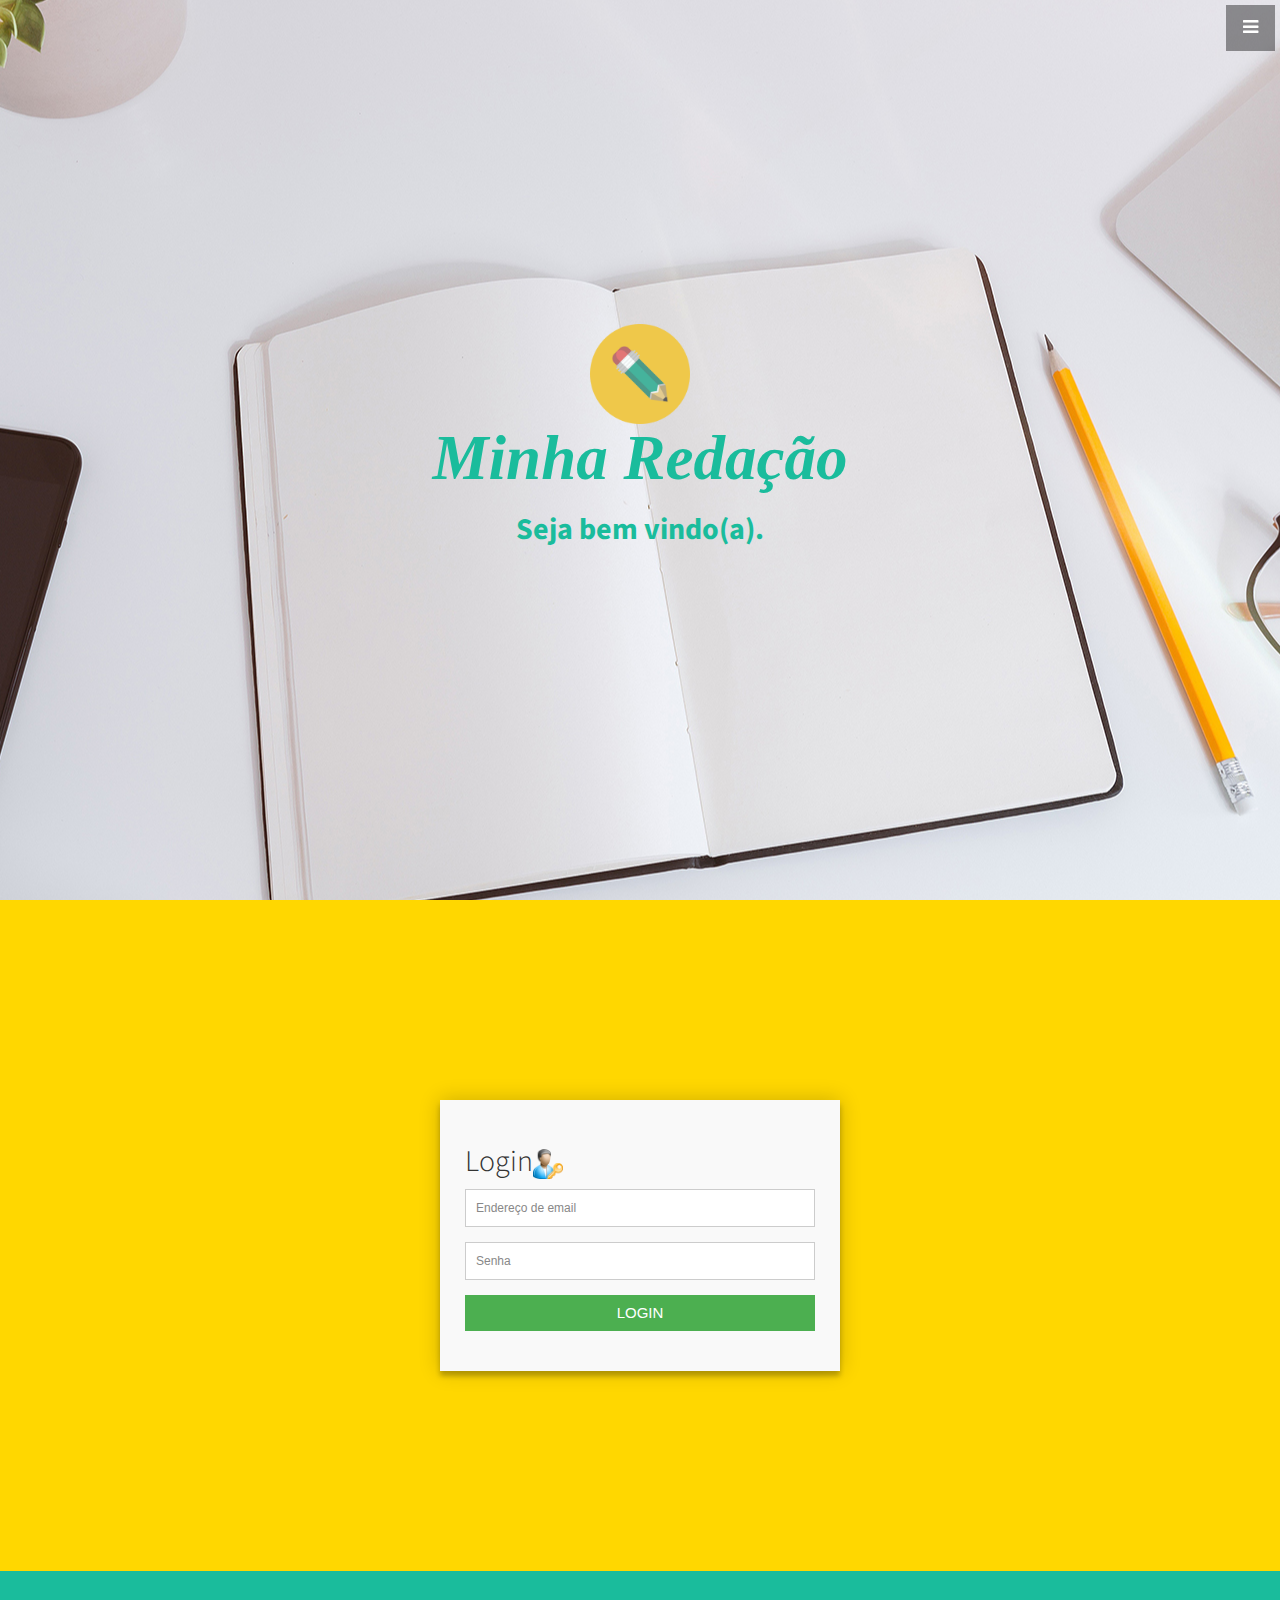
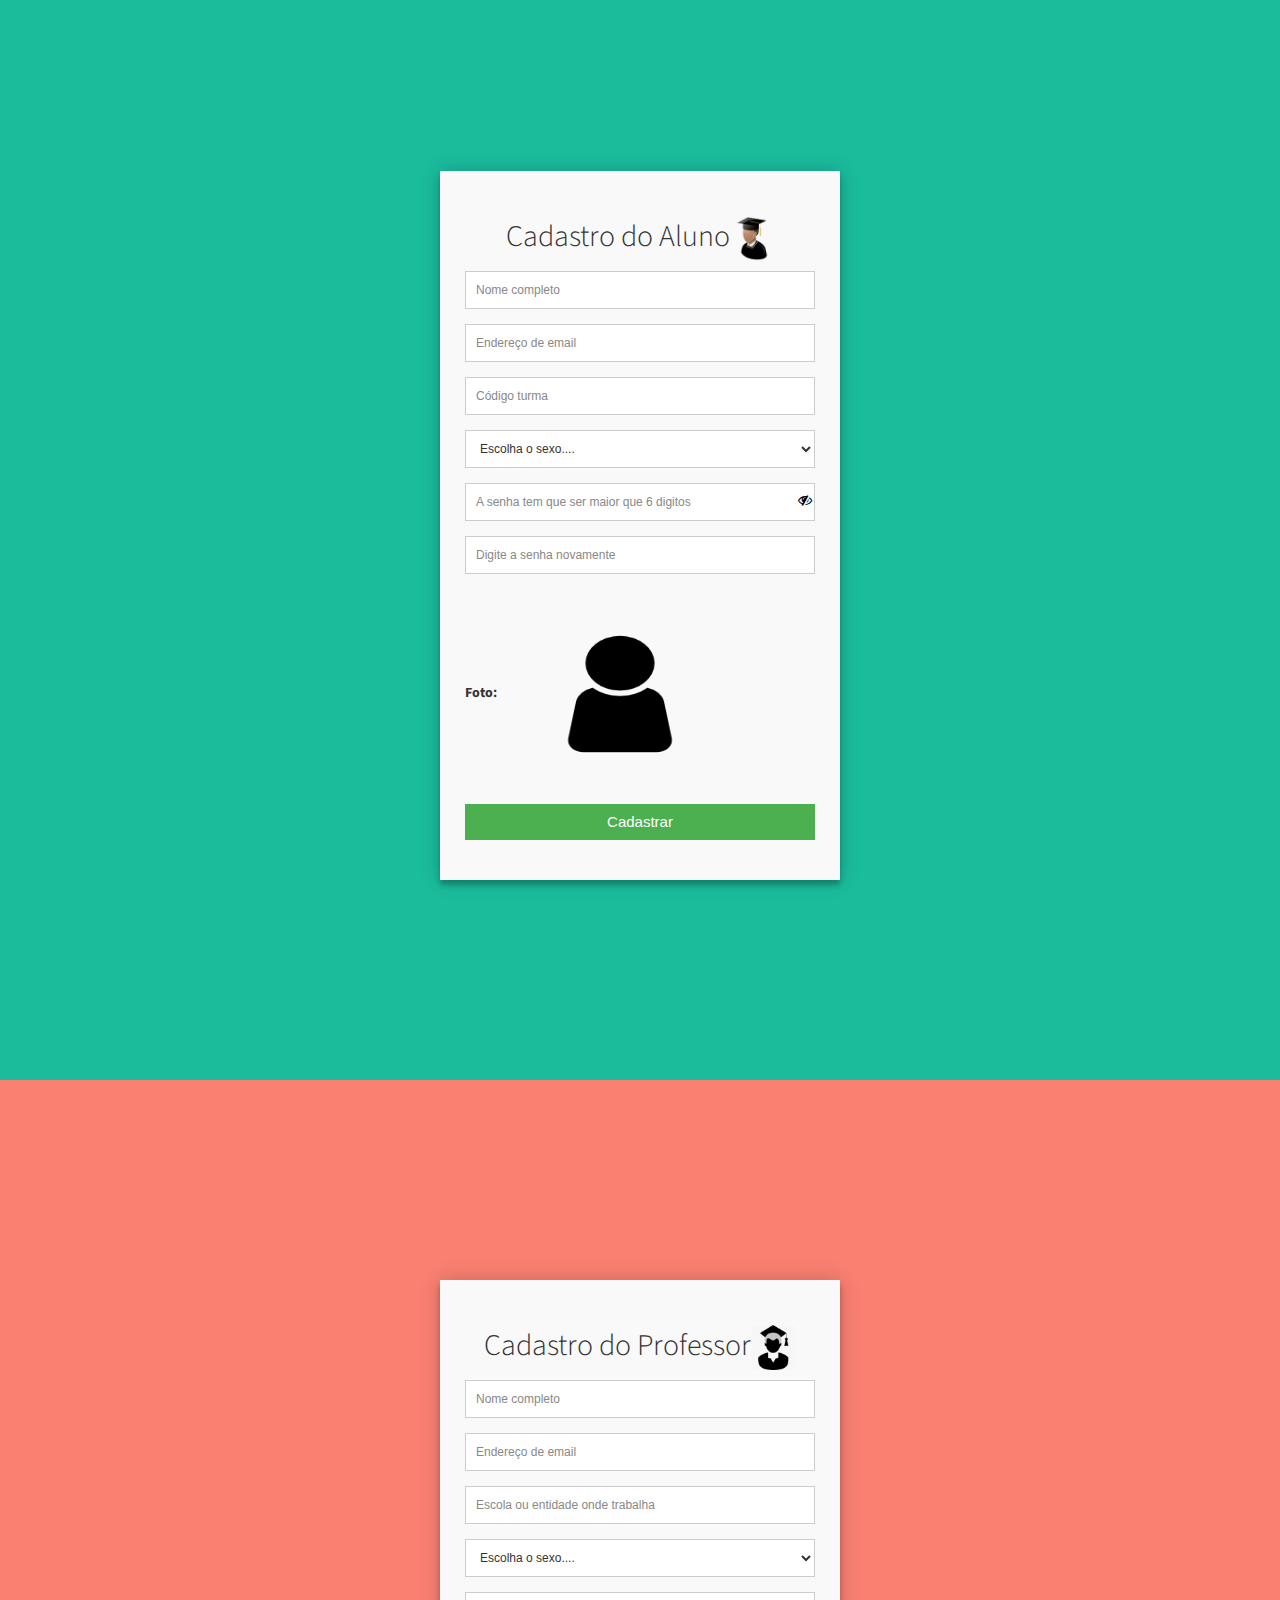
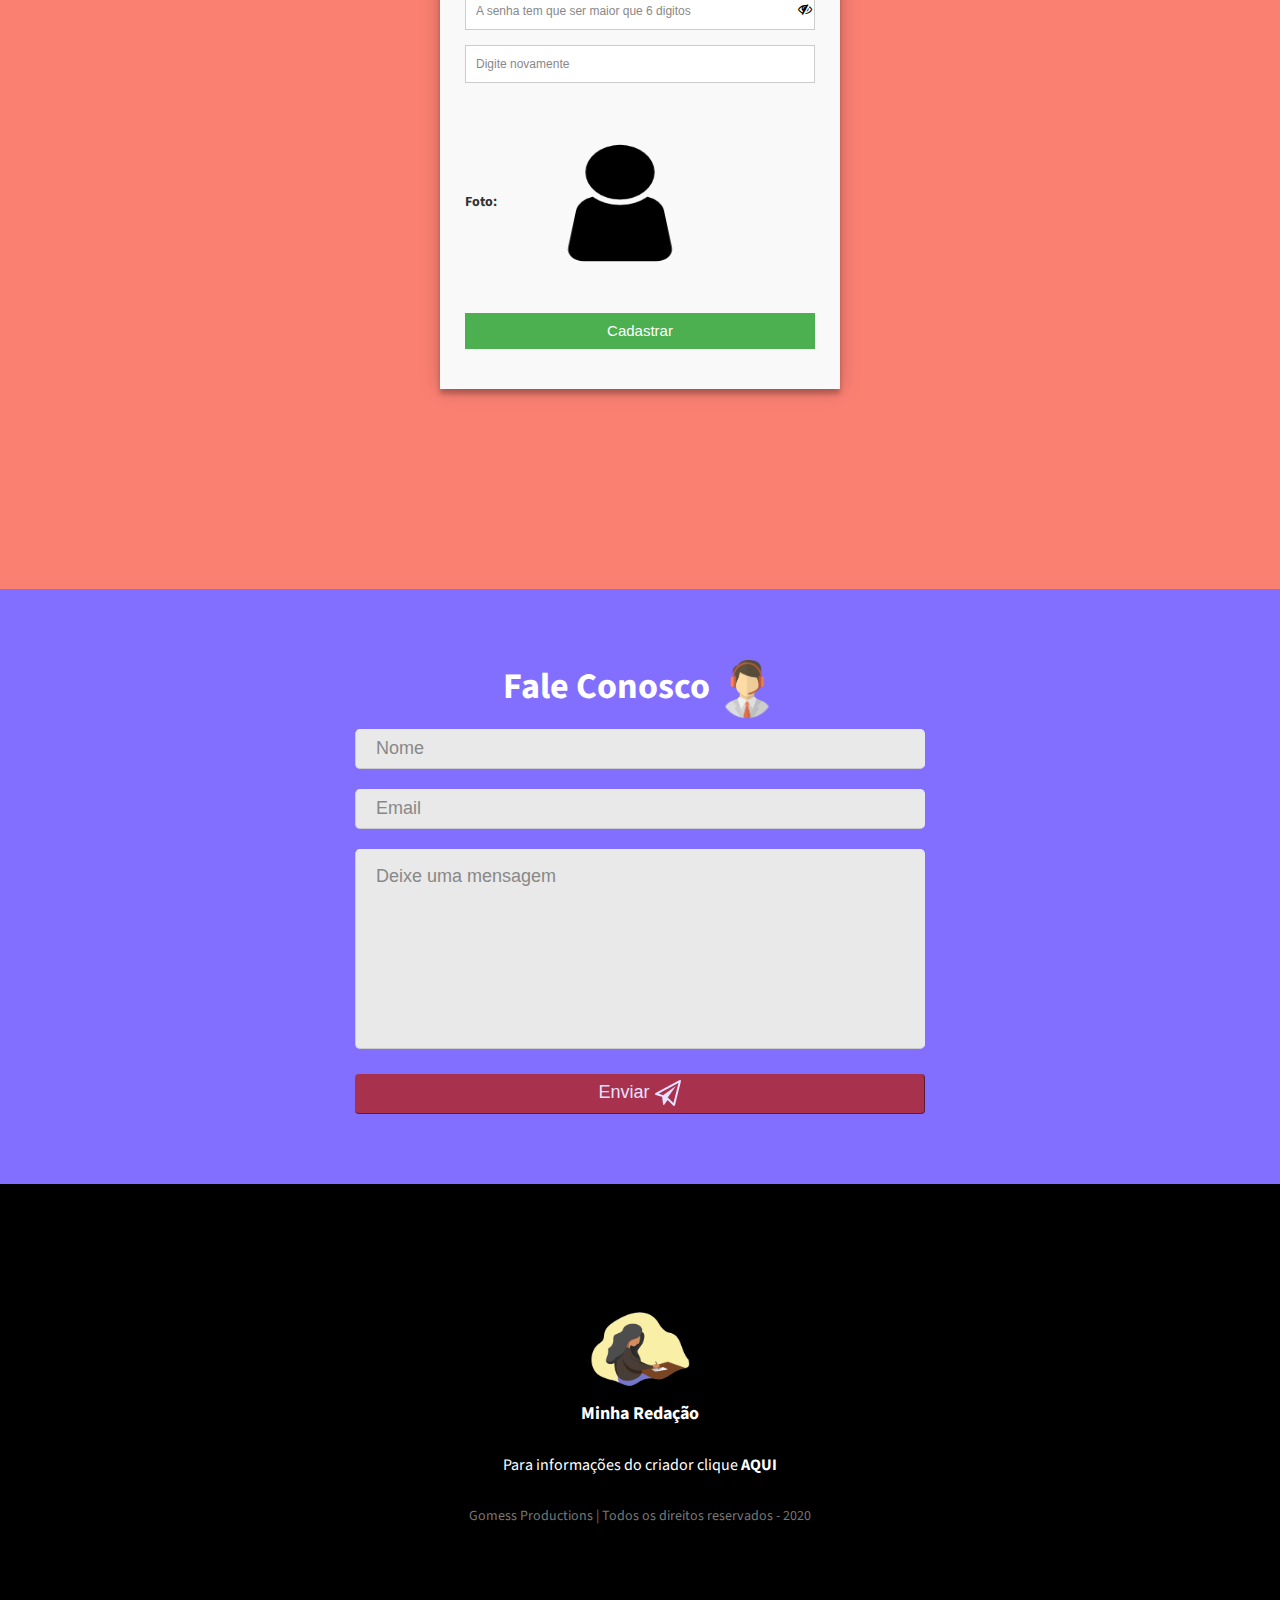
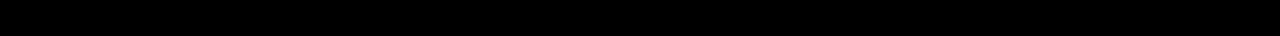
<file: index.html>
<!DOCTYPE html>
<html lang="en">

<head>

    <meta charset="utf-8">
    <meta http-equiv="X-UA-Compatible" content="IE=edge">
    <meta name="viewport" content="width=device-width, initial-scale=1">
    <meta name="description" content="">
    <meta name="author" content="">
	<link rel="icon" type="icon" href="img/icone/icone_pagina_inicial.png">
    <style>
        .ghost-button {
  display: inline-block;
  width: 200px;
  padding: 8px;
  color: #FFF;
  border: 1px solid #1abc9c;
  text-align: center;
  outline: none;
  text-decoration: none;
  background-color:#1abc9c;
  font-size:16px;
}
.ghost-button:hover {
  background-color: #fff;
  text-decoration:none;
  color: #000;
}
.form-contact {
  width: 100%;
  font-family: "Arial", Times, serif;
}

.form-contact-input {
  width: 50%;
  color: #292929;
  font-size: 18px;
  background-color: #E9E9E9;
  border: 1px solid #E9E9E9;
  -moz-border-radius: 5px;
  -webkit-border-radius: 5px;
  border-radius: 5px;
  height: 40px;
  margin-bottom: 20px;
  border-bottom: 1px solid #ccc;
  border-left: 1px solid #ccc;
  text-indent: 20px;
}

.form-contact-textarea {
  width: 50%;
  color: #292929;
  font-size: 18px;
  resize: none;
  background-color: #E9E9E9;
  border: 1px solid #E9E9E9;
  -moz-border-radius: 5px;
  -webkit-border-radius: 5px;
  border-radius: 5px;
  height: 200px;
  margin-bottom: 20px;
  border-bottom: 1px solid #ccc;
  border-left: 1px solid #ccc;
  text-indent: 20px;
  padding-top: 16px;
  padding-left: 0;
  padding-right: 0;
  font-family: "Arial", Times, serif;
}

.form-contact-button {
  width: 50%;
  font-size: 18px;
  border-radius: 4px;
  color: #fff;
  height: 40px;
  opacity: .8;
  margin-bottom: 20px;
  cursor: pointer;
  background: #B22222;
  display: block;
  border: none;
  border-bottom: 1px solid #500707;
  border-right: 1px solid #500707;
  transition: 1s;
}

.form-contact-button:hover {
  opacity: 1;
}

.icon {
  padding: 10px;
  color: black;
  min-width: 25px;
  text-align: center;
  cursor: pointer;
  position: absolute;
  left: 87%;
}
/* body,a,a:hover,a:visited,a:active {

  cursor: url('img/icone/canetaa.cur'), default;

}
 */

        </style>
    <title>Minha Redação</title>

    <!-- Codigo bootstrap aqui -->
    <link href="css/bootstrap.min.css" rel="stylesheet">

    <!-- Codigo css para customizar o site -->
	 <link href="css/style-pages.css" rel="stylesheet">
    <link href="css/stylish-portfolio.css" rel="stylesheet">
	

    <!-- Customiza as fontes do site -->
    <link href="font-awesome/css/font-awesome.min.css" rel="stylesheet" type="text/css">
    <link href="http://fonts.googleapis.com/css?family=Source+Sans+Pro:300,400,700,300italic,400italic,700italic" rel="stylesheet" type="text/css">
    <link rel="stylesheet" href="https://cdnjs.cloudflare.com/ajax/libs/font-awesome/4.7.0/css/font-awesome.min.css">
<script>
		function verificaaluno(){
		if(document.getElementById('senha').value != document.getElementById('confirma').value){
		erro.innerHTML = '<b>Sehas diferentes!<b>';
		return false;
		}else{
		erro.innerHTML = '';
		return true;
		}
		}

        </script>

        <script>
            function verificaprof(){
            if(document.getElementById('senhaprof').value != document.getElementById('confirmaprof').value){
            erroprof.innerHTML = '<b>Sehas diferentes!<b>';
            return false;
            }else{
            erro.innerHTML = '';
            return true;
            }
            }
    
            </script>
	<script>
 var loadFileAluno = function(event) {
    var output1 = document.getElementById('outputAluno');
    output1.src = URL.createObjectURL(event.target.files[0]);
  };
</script>

        <script>

            var loadFileProfessor = function(event) {
               var output2 = document.getElementById('outputProfessor');
               output2.src = URL.createObjectURL(event.target.files[0]);
             };
           </script>




           <script>
             function mostrarSenha(){
              var senhaAluno = document.getElementById("senha");
              var confirmaAluno = document.getElementById("confirma");
              if(senhaAluno.type == 'password'){
                senhaAluno.type = 'text';
                confirmaAluno.type = 'text';
                document.getElementById('icone_ver_aluno').className = "fa fa-eye icon";
              }else{
                senhaAluno.type = 'password';
                confirmaAluno.type = 'password';
                
                document.getElementById('icone_ver_aluno').className = "fa fa-eye-slash icon";
              }
             }
             </script>
              <script>
                function mostrarSenhaProf(){
                 var senhaProf = document.getElementById("senhaprof");
                 var confirmaProf = document.getElementById("confirmaprof");
                 if(senhaProf.type == 'password'){
                  senhaProf.type = 'text';
                  confirmaProf.type = 'text';
                  document.getElementById('icone_ver_prof').className = "fa fa-eye icon";
                 }else{
                  senhaProf.type = 'password';
                  confirmaProf.type = 'password';
                 
                  document.getElementById('icone_ver_prof').className = "fa fa-eye-slash icon";
                 }
                }
                </script>
	</head>

<body>

    <!-- Menu de navegação -->
    <a id="menu-toggle" href="#" class="btn btn-dark btn-lg toggle"><i class="fa fa-bars"></i></a>
    <nav id="sidebar-wrapper">
        <ul class="sidebar-nav">
            <a id="menu-close" href="#" class="btn btn-light btn-lg pull-right toggle"><i class="fa fa-times"></i></a>
            <li class="sidebar-brand">
                <a href="#top"  onclick = $("#menu-close").click(); >Menu de navegação</a>
            </li>
            <li>
                <a href="#top" onclick = $("#menu-close").click(); >Inicio</a>
            </li>
			<li>
                <a href="#login" onclick = $("#menu-close").click(); >Login</a>
            </li>
			<li>
                <a href="#cadastroa" onclick = $("#menu-close").click(); >Cadastro de Aluno</a>
            </li>
            <li>
                <a href="#cadastrop" onclick = $("#menu-close").click(); >Cadastro de Professor</a>
            </li>
            <li>
              <a href="#contato" onclick = $("#menu-close").click(); >Contato</a>
          </li>
         
        </ul>
    </nav>
	

    <!-- Cabeça do site  -->
    <header id="top" class="header" style="background: url(img/inicio/inicial.jpg) no-repeat center center scroll;">
        <div class="text-vertical-center">
           <img src="img/icone/icone_pagina_inicial.png" width="100px" height="100px">
            <!--<img src="img/icone/icone_pagina_inicial.png" width="100px" height="100px">--->
			
      <h1 style="color:#1abc9c;font-family:Embassy BT;"><i>Minha Redação</i></h1>
      <h2 style="color:#1abc9c;font-weight:bold;">Seja bem vindo(a).</h2>
            <br>
        </div>
    </header>
	    
    <!-- Campo de login -->
	<section id="login" class="login" style="background-color:gold;">
        <div class="container">
            <div class="row">
           
				<div class="form-cadastro">
                    <form id="form" action="php/login.php" method="post">
    <h3>Login<img src="img/icone/icone_login.png" width="30px" height="30px"></h3>
    <fieldset>
      <input placeholder="Endereço de email" name="email-login" type="email"  required>
    </fieldset>
    <fieldset>
      <input placeholder="Senha" name="senha-login" type="password"  required>
    </fieldset>
    <fieldset>
      <button name="submit" type="submit" name="btn_login" id="contact-submit">LOGIN</button>
    </fieldset>
    <!--<center><b style="color:red;text-decoreiton:none;" align="center"><a href="recuperar_senha/recuperar_senha.php">Esqueci minha senha</a></b></center><br>-->

  </form>
            </div>
            <!-- /.row -->
        </div>
        <!-- /.container -->
    </section>
    
    <section id="cadastroa" class="cadastro" style="background-color:#1abc9c;">
        <div class="container">
            <div class="row">
                <div class="form-cadastro">
    <form id="form" action="php/cadastro_aluno.php" method="post" onsubmit="return verificaaluno()" enctype="multipart/form-data">
    <h3 align="center">Cadastro do Aluno<img src="img/icone/icone_aluno.png" width="45px" height="45px"></h3>
    <fieldset>
      <input placeholder="Nome completo" name="nome" type="text"  required >
    </fieldset>
    <fieldset>
      <input placeholder="Endereço de email" name="email" type="email"  required>
    </fieldset>
    <fieldset>
      <input placeholder="Código turma" name="codigo_acesso" type="text"  required>
    </fieldset>
    <fieldset>
      <select class="select" name="sexo" required>
          <option value="">Escolha o sexo....</option>
          <option value="Masculino">Masculino</option>
          <option value="Feminino">Feminino</option>
          <option value="Outro">Outro</option>
          <option value="Não quero informar">Não quero informar</option>
         
        </select>
     </fieldset>
	<fieldset >
    <i class="fa fa-eye-slash icon" id="icone_ver_aluno" title="Mostrar Senha" onclick="mostrarSenha();"></i>
      <input placeholder="A senha tem que ser maior que 6 digitos" name="senha" type="password" id="senha" class="senha" required>
    </fieldset>
    
   <fieldset>
     <input placeholder="Digite a senha novamente" type="password" id="confirma" name="confirma" required>
     <center> <p style="font-size:18px;"><font color="red" id="erro"></font></p></center>
    </fieldset>
	<fieldset >
        <label>Foto:</label>
     <label class="labelInput" >
    <input type="file" accept="image/*"  id="foto" name="foto" onchange="loadFileAluno(event)"/>
    <span><img src="img/icone/icone_usuario.png" title="Escolha uma imagem" name="foto" id="outputAluno" style="width:240px;height:190px;cursor:pointer;" ></span>
</label>
    </fieldset>
    <input type="text" value="aluno" style="display:none;" name="tipo">
    <fieldset>
      <button name="submit" type="submit" id="contact-submit">Cadastrar</button>
    </fieldset>
  </form>
					
                </div>
				 			
  

            </div>
            <!-- /.row -->
        </div>
        <!-- /.container -->
    </section>

    <!-- Portfolio -->
    <section id="cadastrop" class="cadastro" style="background-color:salmon;">
        <div class="container">
            <div class="row">
                <div class="form-cadastro">
    <form id="form" action="php/cadastro_professor.php" method="post" onsubmit="return verificaprof()" enctype="multipart/form-data">
    <h3 align="center">Cadastro do Professor<img src="img/icone/icone_professor_cadastro.png" width="45px" height="45px"></h3>
    <fieldset>
      <input placeholder="Nome completo" name="nome" type="text"  required >
    </fieldset>
    <fieldset>
      <input placeholder="Endereço de email" name="email" type="email"  required>
    </fieldset>
    <fieldset>
        <input placeholder="Escola ou entidade onde trabalha" name="escola" type="text"  required>
      </fieldset>
      <fieldset>
        <select class="select" name="sexo" required>
            <option value="">Escolha o sexo....</option>
            <option value="Masculino">Masculino</option>
            <option value="Feminino">Feminino</option>
            <option value="Outro">Outro</option>
            <option value="Não quero informar">Não quero informar</option>
           
          </select>
       </fieldset>
	<fieldset>
    <i class="fa fa-eye-slash icon" id="icone_ver_prof" title="Mostrar Senha" onclick="mostrarSenhaProf();"></i>
      <input placeholder="A senha tem que ser maior que 6 digitos" name="senha" type="password" id="senhaprof"  required>
    </fieldset>
    <fieldset>
        <input placeholder="Digite novamente" type="password" id="confirmaprof" name="confirmaprof" required>
        <center> <p style="font-size:18px;"><font color="red" id="erroprof"></font></p></center>
       </fieldset>
	<fieldset >
        <label>Foto:</label>
     <label class="labelInput">
    <input type="file" accept="image/*"  id="foto" name="foto" onchange="loadFileProfessor(event)"/>
    <span><img src="img/icone/icone_usuario.png" title="Escolha uma imagem" name="foto" id="outputProfessor" style="width:240px;height:190px;cursor:pointer;" ></span>
</label>
    </fieldset>
    <input type="text" value="professor" style="display:none;" name="tipo">
    <fieldset>
      <button name="submit" type="submit" id="contact-submit">Cadastrar</button>
    </fieldset>
  </form>
					
                </div>
				 			
  

            </div>
            <!-- /.row -->
        </div>
        <!-- /.container -->
    </section>

     <!-- Portfolio -->
     <section id="contato" class="cadastro" style="background-color:#836FFF;">
        <div class="container">
            <div class="row">
                    <div class="container">
                        <center>
                        <h1 style="color:white;font-weight: bold;">Fale Conosco <img src="img/icone/fale_conosco.png" width="60px" height="60px"></h1>
                        <form action="php/envio_contato.php" class="form-contact" method="post" tabindex="1">
                          <input type="text" class="form-contact-input" name="nome_contato" placeholder="Nome" required />
                          <input type="email" class="form-contact-input" name="email_contato" placeholder="Email" required />
                          <textarea class="form-contact-textarea" name="mensagem_contato" placeholder="Deixe uma mensagem" required></textarea>
                          <button type="submit" class="form-contact-button">Enviar <img src="img/icone/menu/enviar.png"></button>
                        </center>
                        </form>
                </div>

            </div>
            <!-- /.row -->
        </div>
        <!-- /.container -->
    </section>
    <!-- Footer -->
    <footer class="rodape">
        <div class="container">
            <div class="row">
                <div class="col-lg-10 col-lg-offset-1 text-center">
                    <h4><strong><img src="img/icone/img_home.png" width="100px" height="100px"></strong>
                    <h4><strong>Minha Redação</strong>
                    </h4>
                    <br>
                    <p style="font-size: 16px;">Para informações do criador clique <a href="criador/info.html" class="link-rodape"><b>AQUI</b></a></p>
                    <br>
                    <p class="text-muted">Gomess Productions | Todos os direitos reservados - 2020</p>
                </div>
            </div>
        </div>
    </footer>

    <!-- jQuery -->
    <script src="js/jquery.js"></script>

    <!-- Bootstrap Core JavaScript -->
    <script src="js/bootstrap.min.js"></script>

    <!-- Custom Theme JavaScript -->
    <script>
    // Closes the sidebar menu
    $("#menu-close").click(function(e) {
        e.preventDefault();
        $("#sidebar-wrapper").toggleClass("active");
    });

    // Opens the sidebar menu
    $("#menu-toggle").click(function(e) {
        e.preventDefault();
        $("#sidebar-wrapper").toggleClass("active");
    });

    // Scrolls to the selected menu item on the page
    $(function() {
        $('a[href*=#]:not([href=#])').click(function() {
            if (location.pathname.replace(/^\//, '') == this.pathname.replace(/^\//, '') || location.hostname == this.hostname) {

                var target = $(this.hash);
                target = target.length ? target : $('[name=' + this.hash.slice(1) + ']');
                if (target.length) {
                    $('html,body').animate({
                        scrollTop: target.offset().top
                    }, 1000);
                    return false;
                }
            }
        });
    });
    </script>

</body>

</html>
</file>
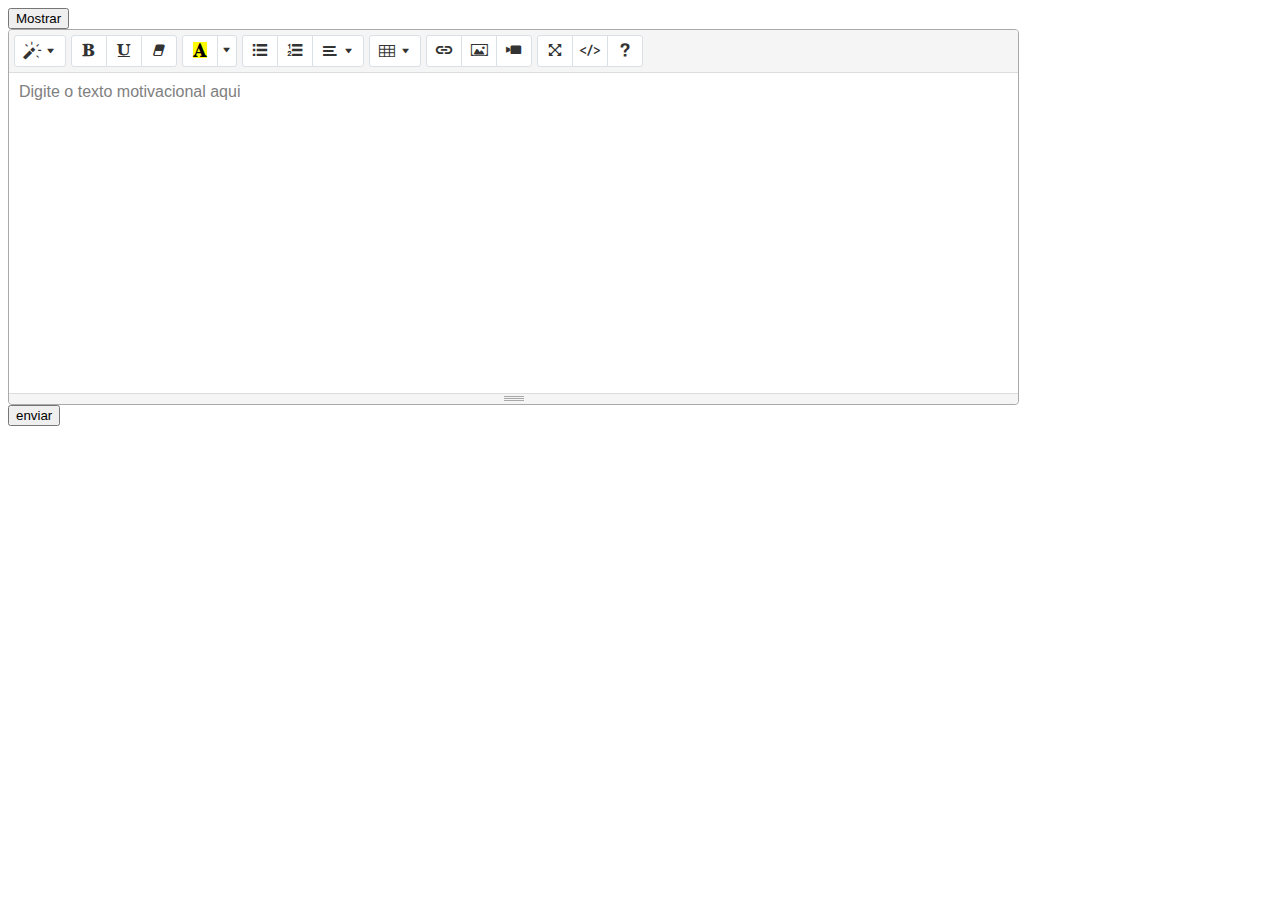
<file: editor/index.html>
<html lang="en">
  <head>
    <meta charset="UTF-8">
    <title>without bootstrap</title>
    <script src="jquery.js"></script>
    <link href="summernote-lite.css" rel="stylesheet">
    <script src="summernote-lite.js"></script>
        <style>
            .container{
                width: 80%;
                
            }
        </style>
  </head>
  <a href="php/mostra.php"><button>Mostrar</button></a>
  <body>
    <div class="container" >
        <form name="form01" action="php/inserir.php" method="POST">
    <textarea id="summernote" name="editor"></textarea>
    <input type="submit" value="enviar">
        </form>
</div>


    <script>
      $('#summernote').summernote({
        placeholder: 'Digite o texto motivacional aqui',
        tabsize: 2,
        height: 320,
        toolbar: [
          ['style', ['style']],
          ['font', ['bold', 'underline', 'clear']],
          ['color', ['color']],
          ['para', ['ul', 'ol', 'paragraph']],
          ['table', ['table']],
          ['insert', ['link', 'picture', 'video']],
          ['view', ['fullscreen', 'codeview', 'help']]
        ]
      });
    </script>
  </body>
</html>
</file>
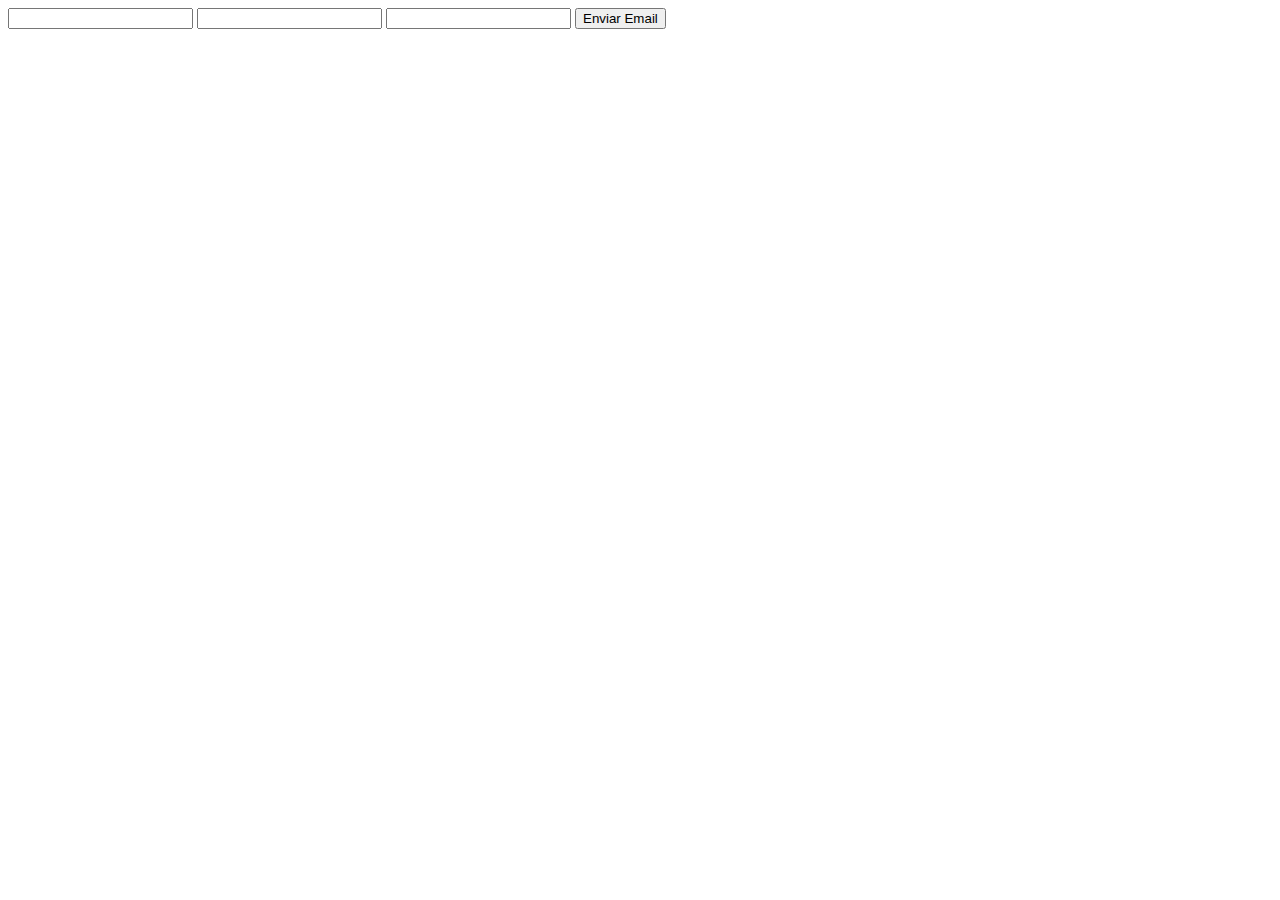
<file: envia_email/aula04.html>
<html>
<head>
<title> Curso em Video - Aula 04</title>
</head>
<body>
<form method="POST" action="envia_email.php">
<input type="text" name="first_name">
<input type="text" name="last_name">
<input type="email" name="email">
<input type="submit" value="Enviar Email">
</form>
</body>
</html>
</file>
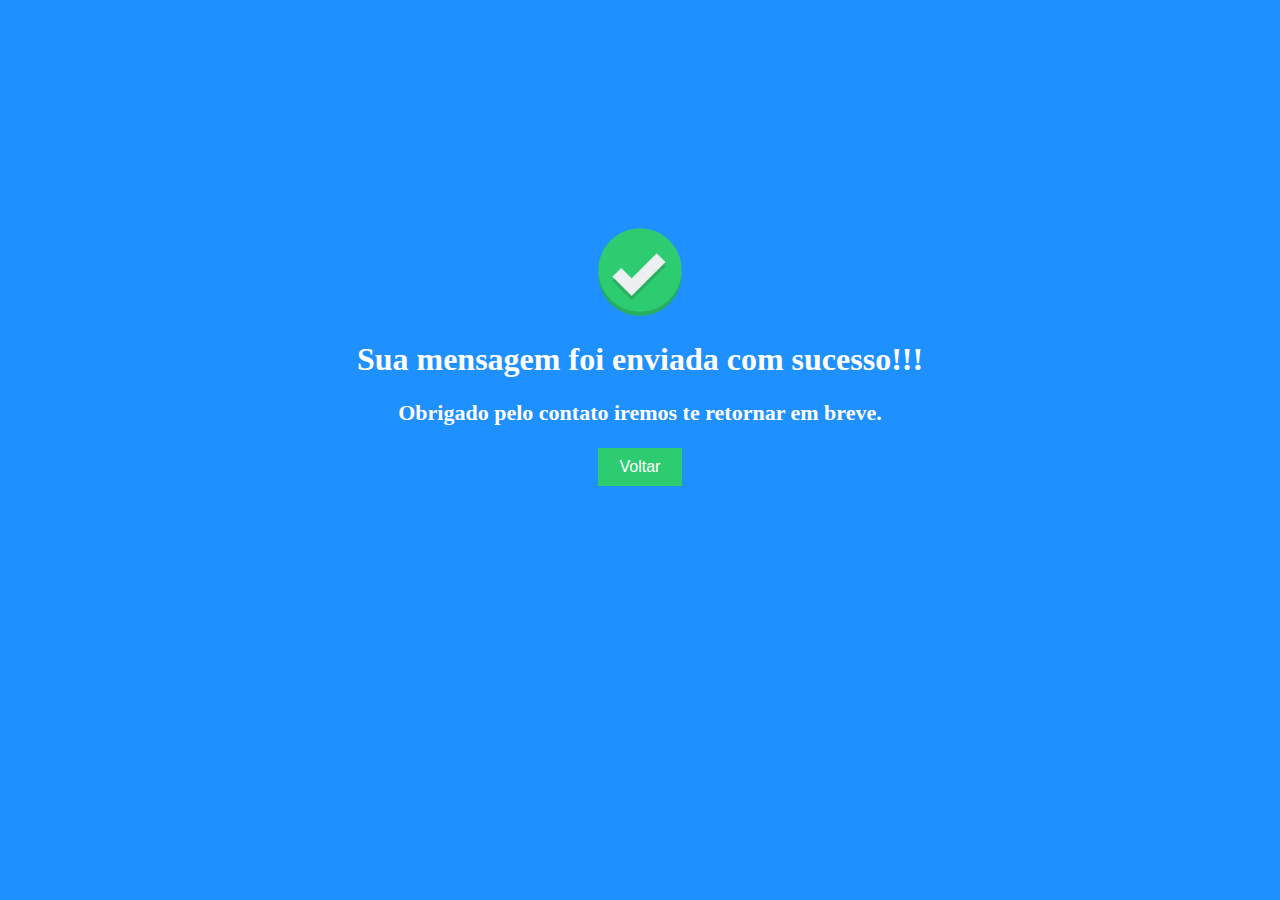
<file: paginas/sucesso_contato.html>
<html>
<head>
<meta charset="utf-8">
<link rel="icon" href="../img/icone/icone_pagina_inicial.png">
<title>Minha Redação - Sucesso!!</title>
<style>
body{
	 background-color:#1E90FF;
}
.conteudo{
	color:#FFF;
	height: 100px;
    width: 100%;
    position: absolute;
    left: 50%;
    top: 30%;
    transform: translate(-50%, -50%);
	}
.botao {
  background-color: #2ECC71;
  border: none;
  color: white;
  padding: 10px 22px;
  text-align: center;
  text-decoration: none;
  display: inline-block;
  font-size: 16px;
  cursor:pointer;
}
.subtitulo{
    font-size:22px;
    font-weight: bold;
}
</style>
</head>
<body >
<div class="conteudo">
<center>
<img src="../img/icone/icone_sucesso.png" width="100px" height="100px">
<h1>Sua mensagem foi enviada com sucesso!!!</h1>
<p class="subtitulo">Obrigado pelo contato iremos te retornar em breve.</p>
<a href="../index.html"><button class="botao" title="Voltar para página inicial">Voltar</button></a>
</center>
</div>
</body>
</html>
</file>
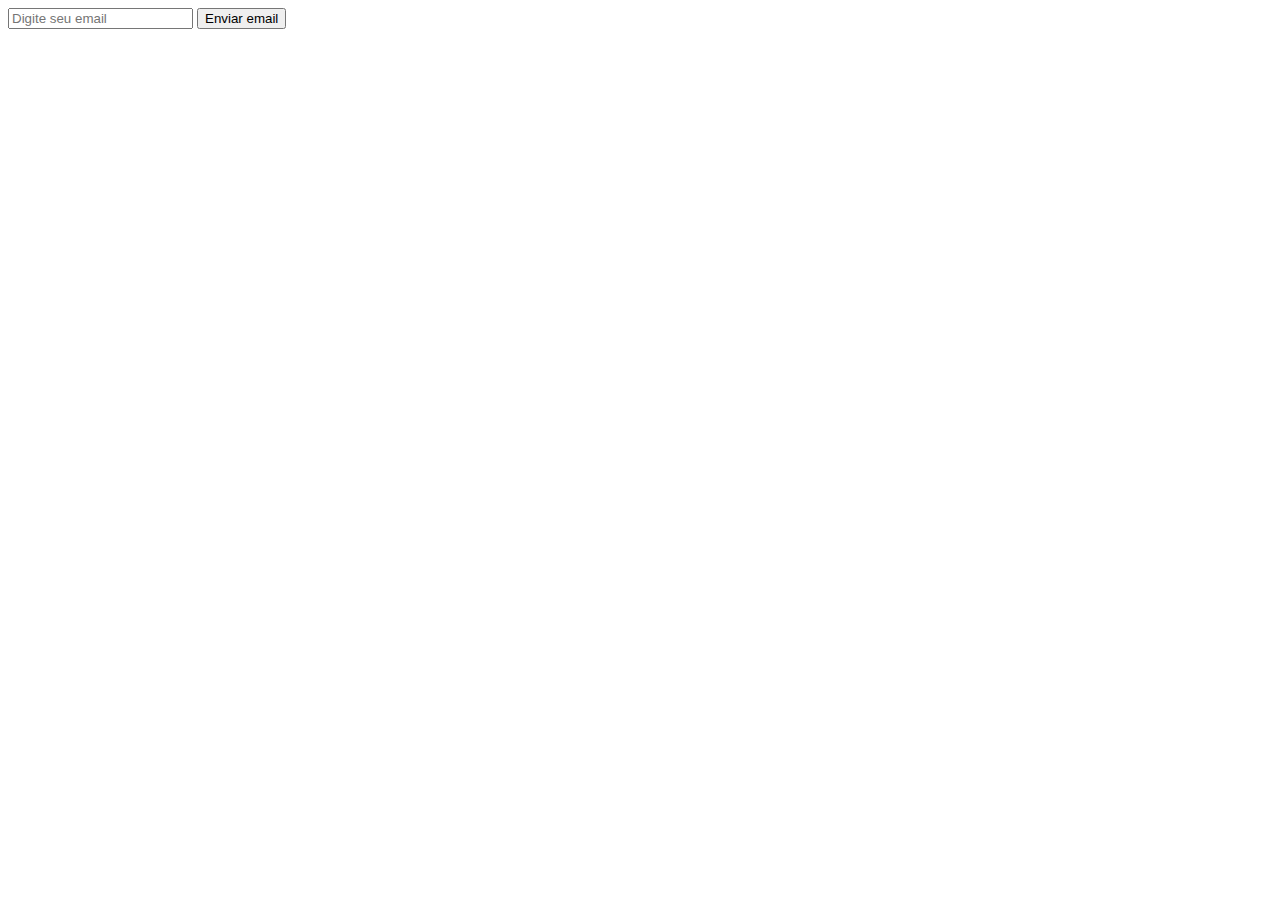
<file: recuperar_senha/esqueci_senha.html>
<html>
<head>
<title>Recuperar senha</title>
</head>
<body>
<form action="envia_nova_senha.php" method="POST">
<input type="text" name="email" placeholder="Digite seu email">
<input type="submit" value="Enviar email">
</form>
</body>
</html>
</file>
<file: css/style-pages.css>
* {
  margin: 0;
  padding: 0;
  box-sizing: border-box;
  -webkit-box-sizing: border-box;
  -moz-box-sizing: border-box;
  -webkit-font-smoothing: antialiased;
  -moz-font-smoothing: antialiased;
  -o-font-smoothing: antialiased;
}
@media (min-width: 765px) {
	.img_menu{
	width: 30px;
	margin-bottom: 12px;
	display:none;
}
}


.img_menu{
	width: 30px;
	margin-bottom: 12px;
}
.form-cadastro {
  max-width: 400px;
  width: 100%;
  margin: 0 auto;
  position: relative;
}



.select{
	 font: 400 12px/16px "Roboto", Helvetica, Arial, sans-serif;
	 width: 100%;
  border: 1px solid #ccc;
  background: #FFF;
  margin: 0 0 5px;
  padding: 10px;

	 
}
.select:hover{
	-webkit-transition: border-color 0.3s ease-in-out;
  -moz-transition: border-color 0.3s ease-in-out;
  transition: border-color 0.3s ease-in-out;
  border: 1px solid #aaa;
	
}
.select:focus{
	outline: 0;
  border: 1px solid #aaa;
}

#form input[type="text"],
#form input[type="email"],
#form input[type="password"],
#form input[type="select"],
#form textarea,
#form button[type="submit"] {
  font: 400 12px/16px "Roboto", Helvetica, Arial, sans-serif;
}

#form {
  background: #F9F9F9;
  padding: 25px;
  margin: 150px 0;
  box-shadow: 0 0 20px 0 rgba(0, 0, 0, 0.2), 0 5px 5px 0 rgba(0, 0, 0, 0.24);
}

#form h3 {
  display: block;
  font-size: 30px;
  font-weight: 300;
  margin-bottom: 10px;
}

#form h4 {
  margin: 5px 0 15px;
  display: block;
  font-size: 13px;
  font-weight: 400;
}

fieldset {
  border: medium none !important;
  margin: 0 0 10px;
  min-width: 100%;
  padding: 0;
  width: 100%;
}

#form input[type="text"],
#form input[type="email"],
#form input[type="password"],
#form input[type="select"],
#form textarea {
  width: 100%;
  border: 1px solid #ccc;
  background: #FFF;
  margin: 0 0 5px;
  padding: 10px;
}

#form input[type="text"]:hover,
#form input[type="email"]:hover,
#formt input[type="password"]:hover,
#form input[type="select"]:hover,
#form textarea:hover {
  -webkit-transition: border-color 0.3s ease-in-out;
  -moz-transition: border-color 0.3s ease-in-out;
  transition: border-color 0.3s ease-in-out;
  border: 1px solid #aaa;
}

#form textarea {
  height: 100px;
  max-width: 100%;
  resize: none;
}

#form button[type="submit"] {
  cursor: pointer;
  width: 100%;
  border: none;
  background: #4CAF50;
  color: #FFF;
  margin: 0 0 5px;
  padding: 10px;
  font-size: 15px;
}

#form button[type="submit"]:hover {
  background: #43A047;
  -webkit-transition: background 0.3s ease-in-out;
  -moz-transition: background 0.3s ease-in-out;
  transition: background-color 0.3s ease-in-out;
}

#form button[type="submit"]:active {
  box-shadow: inset 0 1px 3px rgba(0, 0, 0, 0.5);
}



#form input:focus,
#form textarea:focus {
  outline: 0;
  border: 1px solid #aaa;
}

::-webkit-input-placeholder {
  color: #888;
}

:-moz-placeholder {
  color: #888;
}

::-moz-placeholder {
  color: #888;
}

:-ms-input-placeholder {
  color: #888;
}
.titulo{
	color:#FFF;
	font-weight:bold;
}
.titulo2{
	color:#FFF;
	font-weight:bold;
}
.link-rodape{
	color:#FFF;
	text-decoration:none;
	
}
.link-rodape:hover{
	color:#FFF;
}
.rodape{
	background-color:black;
	color:#FFF;
	
}
/* Estilo para os botões */
.btn-align { position: relative; top: 45%; }
.btn-ghost {
  display: block;
  width: 340px; width: 15rem;
  height: 66px; height: 5.5rem;
  font: 700 15px/60px "Open Sans", "Helvetica Neue", Helvetica, Arial, sans-serif; font: 2.0rem/6.6rem;
  letter-spacing: 0.01rem;
  text-align: center;
  text-decoration: none;
  text-transform: uppercase;
  transition: all .16s ease;
  margin: 0 auto;
}
.btn-blue  { color: #06c; border: 2px solid #06c; }
.btn-blue:hover, .btn-blue:active, .btn-blue:focus  {
  color: #fff;
  background-color: #06c;
  border: 2px solid #06c;
}
.btn-white { color: #fff; border: 2px solid #fff; }
.btn-white:hover, .btn-white:active, .btn-white:focus  {
  color: #06c;
  background-color: #fff;
  border: 2px solid #fff;
}

@media screen and (max-width: 420px) { /* iPhone Landscape */
  .btn-ghost {
    width: 290px; width: 29.0rem;
    height: 50px; height: 5.0rem;
    font-size: 16px; font-size: 1.6rem;
    line-height: 50px; line-height: 5.0rem;
  }
}
/* Modal
 * =============================== */
.portfolio-modal .modal-content {
    padding: 100px 0;
    min-height: 100%;
    border: 0;
    border-radius: 0;
    text-align: center;
    background-clip: border-box;
    -webkit-box-shadow: none;
    box-shadow: none;
}

.portfolio-modal .modal-content h2 {
    margin: 0;
    font-size: 3em;
}

.portfolio-modal .modal-content img {
    margin-bottom: 30px;
}

.portfolio-modal .modal-content .item-details {
    margin: 30px 0;
}

.portfolio-modal .close-modal {
    position: absolute;
    top: 25px;
    right: 25px;
    width: 75px;
    height: 75px;
    background-color: transparent;
    cursor: pointer;
}

.portfolio-modal .close-modal:hover {
    opacity: .3;
}

.portfolio-modal .close-modal .lr {
    z-index: 1051;
    width: 1px;
    height: 75px;
    margin-left: 35px;
    background-color: #2c3e50;
    -webkit-transform: rotate(45deg);
    -ms-transform: rotate(45deg);
    transform: rotate(45deg);
}

.portfolio-modal .close-modal .lr .rl {
    z-index: 1052;
    width: 1px;
    height: 75px;
    background-color: #2c3e50;
    -webkit-transform: rotate(90deg);
    -ms-transform: rotate(90deg);
    transform: rotate(90deg);
}

.portfolio-modal .modal-backdrop {
    display: none;
    opacity: 0;
}

/*CODIGO DO SISTEMA DE IMAGENS*/
.file_customizada::-webkit-file-upload-button {
  visibility: hidden;
}
.custom-file-input::before {
  content: 'Select some files';
  display: inline-block;
  background: -webkit-linear-gradient(top, #f9f9f9, #e3e3e3);
  border: 1px solid #999;
  border-radius: 3px;
  padding: 5px 8px;
  outline: none;
  white-space: nowrap;
  -webkit-user-select: none;
  cursor: pointer;
  text-shadow: 1px 1px #fff;
  font-weight: 700;
  font-size: 10pt;
}
.file_customizada:hover::before {
  border-color: black;
}
.file_customizada:active::before {
  background: -webkit-linear-gradient(top, #e3e3e3, #f9f9f9);
}
label.labelInput input[type="file"] {
    position: fixed;
    top: -1000px;
}

labelInput {
    border: 2px solid #AAA;
    border-radius: 4px;
    padding: 2px 5px;
    margin: 2px;
    background: #DDD;
    display: inline-block;
}
.labelInput:hover {
    background: #CCC;
}
.labelInput:active {
    background: #CCF;
}
.labelInput :invalid + span {
    color: #A44;
}
.labelInput :valid + span {
    color: #4A4;
}

.c{color:red;font-size:20px;}
.q{color:red;font-size:20px;}
/*fecha sistema de cadastro de imagens*/

/*Sistema de comentarios*/
.feedback-redacao{
  width:70%;
height:auto;
border-radius:9px;
border:none;
height:350px;
resize:none;
font-weight:bold;
font-size:16px;
}
.feedback-redacao{
box-shadow: 0 0 0 0;
outline: 0;
}
.comentario-aluno{
width:50%;
height:auto;
border-radius:9px;
border:none;
height:250px;
resize:none;
}
.comentario-aluno:focus{
box-shadow: 0 0 0 0;
outline: 0;
}
 .botao-comentario {
  background-color: #008CBA;
  border: none;
  color: white;
  padding: 14px 30px;
  text-align: center;
  text-decoration: none;
  display: inline-block;
  font-size: 16px;
  margin: 4px 2px;
  cursor: pointer;
}
.balao1{
    margin: 0 auto; 
    background:#00CD00;
    font-family: 'open sans';
    font-size: 0.85em;
    line-height: 1.6em;  
    border-radius: 15px;
    width: 420px;
    height: auto;
    color: #fff;
    padding: 20px;
    position: relative;
    margin-top: 30px;
}
.balao1:after{ /*Triangulo*/
    content: "";
    width: 0;
    height: 0;
    position: absolute;
    border-left: 20px solid transparent;
    border-right: 20px solid transparent;
    /*Faz seta "apontar para baixo. Definir o valor como 'top' fará ela "apontar para cima" */
    /*Aqui entra a cor da "aba" do balão */
    border-bottom: 20px solid #00CD00;
    top: 9px; /*localização. Experimente alterar para 'bottom'*/
    left: -5%;
	transform:rotate(-80deg);
    -ms-transform:rotate(-80deg); /* IE 9 */
    -webkit-transform:rotate(-80deg); /* Opera, Chrome, and Safari */
}
.balao2{
    margin: 0 auto; 
    background:#1E90FF;
    font-family: 'open sans';
    font-size: 0.85em;
    line-height: 1.6em;  
    border-radius: 15px;
    width: 420px;
    height: auto;
    color: #fff;
    padding: 20px;
    position: relative;
    margin-top: 30px;
}
.balao2:after{ /*Triangulo*/
    content: "";
    width: 0;
    height: 0;
    position: absolute;
    border-left: 20px solid transparent;
    border-right: 20px solid transparent;
    /*Faz seta "apontar para baixo. Definir o valor como 'top' fará ela "apontar para cima" */
    /*Aqui entra a cor da "aba" do balão */
    border-bottom: 20px solid #1E90FF;
    top: 9px; /*localização. Experimente alterar para 'bottom'*/
    left: -5%;
	transform:rotate(-80deg);
    -ms-transform:rotate(-80deg); /* IE 9 */
    -webkit-transform:rotate(-80deg); /* Opera, Chrome, and Safari */
}
.balao3{
    margin: 0 auto; 
    background:#CD6839;
    font-family: 'open sans';
    font-size: 0.85em;
    line-height: 1.6em;  
    border-radius: 15px;
    width: 420px;
    height: auto;
    color: #fff;
    padding: 20px;
    position: relative;
    margin-top: 30px;
}
.balao3:after{ /*Triangulo*/
    content: "";
    width: 0;
    height: 0;
    position: absolute;
    border-left: 20px solid transparent;
    border-right: 20px solid transparent;
    /*Faz seta "apontar para baixo. Definir o valor como 'top' fará ela "apontar para cima" */
    /*Aqui entra a cor da "aba" do balão */
    border-bottom: 20px solid #CD6839;
    top: 9px; /*localização. Experimente alterar para 'bottom'*/
    left: -5%;
	transform:rotate(-80deg);
    -ms-transform:rotate(-80deg); /* IE 9 */
    -webkit-transform:rotate(-80deg); /* Opera, Chrome, and Safari */
}
.assinatura{
  font-family: 'arial';
  text-align: left;
  margin-top: 30px;
  text-decoration:underline;
  font-size: 14px;
  color: #FFF;
  font-weight:800;
  
}
.p_danger{
  font-size:16px;
}
.box-comentario {
    width: 100%;
    height: 20%;
  	float:left;
}
  .button-modal {
  background-color: #4CAF50;
  border: none;
  color: white;
  padding: 15px 32px;
  text-align: center;
  text-decoration: none;
  display: inline-block;
  font-size: 16px;
  margin: 4px 2px;
  cursor: pointer;
}


.foto-contato {
	cursor:pointer;
    width: 100px;
    height: 80px;
    float: left;
    display: block;
}

 
.comentario {
    width: 530px;
    height: auto;
    float: left;
	margin-left:-5%;
	overflow:hidden; 
	text-overflow: ellipsis; 
	 word-wrap: break-word;
}
.comentario-aluno{
width:700px;
border-radius:9px;
height:250px;
resize:none;

}
.comentario-aluno:focus{
box-shadow: 0 0 0 0;
outline: 0;
}
 .botao-comentario {
  background-color: #008CBA;
  border: none;
  color: white;
  padding: 14px 30px;
  text-align: center;
  text-decoration: none;
  display: inline-block;
  font-size: 16px;
  margin: 4px 2px;
  cursor: pointer;
}
.link{
color:red;
font-weight:bold;
text-decoration:none;
}
.link:hover{
	color:red;
text-decoration:underline;
}


/*CONTATO*/
.contato {
  width: 50%;
  margin: 0 auto;
}

.form-contato {
  width: 100%;
  font-family: "Arial", Times, serif;
}

.campo-contato {
  width: 100%;
  color: #292929;
  font-size: 18px;
  background-color: #E9E9E9;
  border: 1px solid #E9E9E9;
  -moz-border-radius: 5px;
  -webkit-border-radius: 5px;
  border-radius: 5px;
  height: 40px;
  margin-bottom: 20px;
  border-bottom: 1px solid #ccc;
  border-left: 1px solid #ccc;
  text-indent: 20px;
}

.campo-contato-mensagem {
  width: 100%;
  color: #292929;
  font-size: 18px;
  resize:none;
  overflow:hidden;
  background-color: #E9E9E9;
  border: 1px solid #E9E9E9;
  -moz-border-radius: 5px;
  -webkit-border-radius: 5px;
  border-radius: 5px;
  height: 300px;
  margin-bottom: 20px;
  border-bottom: 1px solid #ccc;
  border-left: 1px solid #ccc;
  text-indent: 20px;
  padding-top: 16px;
  padding-left: 0;
  padding-right: 0;
  font-family: "Arial", Times, serif;
}
.campo-contato-mensagem:focus{
	box-shadow:0 0 0;
	outline:0;
}

.botao-contato {
  width: 100%;
  font-size: 18px;
  border-radius: 4px;
  color: #fff;
  height: 40px;
  opacity: .8;
  margin-bottom: 20px;
  cursor: pointer;
  background: #009688;
  display: block;
  border: none;
  border-bottom: 1px solid #500707;
  border-right: 1px solid #500707;
  transition: 1s;
}

.botao-contato:hover {
  opacity: 1;
}
.label-contato{
font-size:20px;
font-weight:bold;
color:#009688;

}


.enviar input {
background-color: #069;
height: 40px;
width: 150px;
font-weight: bold;
border-radius: 5px;
-webkit-border-radius: 5px;
-moz-border-radius: 5px;
border: 1px solid;
color: #FFF;
cursor: pointer;
}

.enviar input:hover{
background: #078;
}

textarea {
width: 474px;
height: 120px;
line-height: 20px;
}

.bloco-mensagem-prova{
  width: 500px;
  height: 240px;
  background-color: yellow;
  border:1px solid black;
  color: red;
}

.titulo-bloco{
  font-size: 22px;
  font-weight: bold;
  text-align: center;

}
.mensagem-bloco{
  font-size: 17px;
  font-weight: bold;
  text-align: center;
  margin-left: 4px;
  margin-right: 4px;
}
.img_pino{
  width: 50px;
  height:50px;
  float:left;
  top: 120px;
}
.tooltip {
  position: relative;
  display: inline-block;
  border-bottom: 1px dotted black;
}

.tooltip .tooltiptext {
  visibility: hidden;
  width: 120px;
  background-color: black;
  color: #fff;
  text-align: center;
  border-radius: 6px;
  padding: 5px 0;

  /* Position the tooltip */
  position: absolute;
  z-index: 1;
}

.tooltip:hover .tooltiptext {
  visibility: visible;
}
</file>
<file: css/stylish-portfolio.css>
html,
body {
    width: 100%;
    height: 100%;
}

body {
    font-family: "Source Sans Pro","Helvetica Neue",Helvetica,Arial,sans-serif;
}


.text-vertical-center {
    display: table-cell;
    text-align: center;
    vertical-align: middle;
}

.text-vertical-center h1 {
    margin: 0;
    padding: 0;
    font-size: 4.5em;
    font-weight: 700;
}
/*Formulario de cadastro*/

/* Custom Button Styles */

.btn-dark {
    border-radius: 0;
    color: #fff;
    background-color: rgba(0,0,0,0.4);
}

.btn-dark:hover,
.btn-dark:focus,
.btn-dark:active {
    color: #fff;
    background-color: rgba(0,0,0,0.7);
}

.btn-light {
    border-radius: 0;
    color: #333;
    background-color: rgb(255,255,255);
}

.btn-light:hover,
.btn-light:focus,
.btn-light:active {
    color: #333;
    background-color: rgba(255,255,255,0.8);
}



/* Side Menu */

#sidebar-wrapper {
    z-index: 1000;
    position: fixed;
    right: 0;
    width: 250px;
    height: 100%;
    margin-right: -250px;
    overflow-y: auto;
    background: #222;
    -webkit-transition: all 0.4s ease 0s;
    -moz-transition: all 0.4s ease 0s;
    -ms-transition: all 0.4s ease 0s;
    -o-transition: all 0.4s ease 0s;
    transition: all 0.4s ease 0s;
}

.sidebar-nav {
    position: absolute;
    top: 0;
    width: 250px;
    margin: 0;
    padding: 0;
    list-style: none;
}

.sidebar-nav li {
    text-indent: 20px;
    line-height: 40px;
}

.sidebar-nav li a {
    display: block;
    text-decoration: none;
    color: #999;
}

.sidebar-nav li a:hover {
    text-decoration: none;
    color: #fff;
    background: rgba(255,255,255,0.2);
}

.sidebar-nav li a:active,
.sidebar-nav li a:focus {
    text-decoration: none;
}

.sidebar-nav > .sidebar-brand {
    height: 55px;
    font-size: 18px;
    line-height: 55px;
}

.sidebar-nav > .sidebar-brand a {
    color: #999;
}

.sidebar-nav > .sidebar-brand a:hover {
    color: #fff;
    background: none;
}

#menu-toggle {
    z-index: 1;
    position: fixed;
    top: 0;
    right: 0;
}

#sidebar-wrapper.active {
    right: 250px;
    width: 250px;
    -webkit-transition: all 0.4s ease 0s;
    -moz-transition: all 0.4s ease 0s;
    -ms-transition: all 0.4s ease 0s;
    -o-transition: all 0.4s ease 0s;
    transition: all 0.4s ease 0s;
}

.toggle {
    margin: 5px 5px 0 0;
}

/* Header */

.header {
    display: table;
    position: relative;
    width: 100%;
    height: 100%;
    background: url(../img/inicial.jpg) no-repeat center center scroll;
    -webkit-background-size: cover;
    -moz-background-size: cover;
    background-size: cover;
    -o-background-size: cover;
}

/* Login */

.login {
    padding: 50px 0;
}
.cadastro {
    padding: 50px 0;
}

/* Services */

.melhor {
	
    padding: 50px 0;
}

.service-item {
    margin-bottom: 30px;
}

/* Portfolio */

.portfolio {
    padding: 50px 0;
}

.portfolio-item {
    margin-bottom: 30px;
}

.img-portfolio {
    margin: 0 auto;
}

.img-portfolio:hover {
    opacity: 0.8;
}

/* Footer */

footer {
    padding: 100px 0;
}
</file>
<file: editor/summernote-lite.css>
/*!
 * 
 * Super simple wysiwyg editor v0.8.16
 * https://summernote.org
 * 
 * 
 * Copyright 2013- Alan Hong. and other contributors
 * summernote may be freely distributed under the MIT license.
 * 
 * Date: 2020-02-19T09:12Z
 * 
 */
@font-face {
  font-family: "summernote";
  font-style: normal;
  font-weight: 400;
  font-display: auto;
  src: url(font/summernote.eot);
  src: url(font/summernote.eot?#iefix) format("embedded-opentype"), url(font/summernote.woff2) format("woff2"), url(font/summernote.woff) format("woff"), url(font/summernote.ttf) format("truetype");}


[class^="note-icon"]:before,
[class*=" note-icon"]:before {
  display: inline-block;
  font-family: summernote;
  font-style: normal;
  font-size: inherit;
  text-decoration: inherit;
  text-rendering: auto;
  text-transform: none;
  vertical-align: middle;
  -moz-osx-font-smoothing: grayscale;
  -webkit-font-smoothing: antialiased;
  speak: none;
}


.note-icon-fw {
  text-align: center;
  width: 1.25em;
}

.note-icon-border {
  border: solid 0.08em #eee;
  border-radius: 0.1em;
  padding: 0.2em 0.25em 0.15em;
}

.note-icon-pull-left {
  float: left;
}

.note-icon-pull-right {
  float: right;
}

.note-icon.note-icon-pull-left {
  margin-right: 0.3em;
}

.note-icon.note-icon-pull-right {
  margin-left: 0.3em;
}


.note-icon-align::before {
  content: "\ea01";
}

.note-icon-align-center::before {
  content: "\ea02";
}

.note-icon-align-indent::before {
  content: "\ea03";
}

.note-icon-align-justify::before {
  content: "\ea04";
}

.note-icon-align-left::before {
  content: "\ea05";
}

.note-icon-align-outdent::before {
  content: "\ea06";
}

.note-icon-align-right::before {
  content: "\ea07";
}

.note-icon-arrow-circle-down::before {
  content: "\ea08";
}

.note-icon-arrow-circle-left::before {
  content: "\ea09";
}

.note-icon-arrow-circle-right::before {
  content: "\ea0a";
}

.note-icon-arrow-circle-up::before {
  content: "\ea0b";
}

.note-icon-arrows-alt::before {
  content: "\ea0c";
}

.note-icon-arrows-h::before {
  content: "\ea0d";
}

.note-icon-arrows-v::before {
  content: "\ea0e";
}

.note-icon-bold::before {
  content: "\ea0f";
}


.note-icon-caret::before {
  content: "\ea10";
}

.note-icon-chain-broken::before {
  content: "\ea11";
}

.note-icon-circle::before {
  content: "\ea12";
}

.note-icon-close::before {
  content: "\ea13";
}

.note-icon-code::before {
  content: "\ea14";
}

.note-icon-col-after::before {
  content: "\ea15";
}

.note-icon-col-before::before {
  content: "\ea16";
}

.note-icon-col-remove::before {
  content: "\ea17";
}

.note-icon-eraser::before {
  content: "\ea18";
}

.note-icon-float-left::before {
  content: "\ea19";
}

.note-icon-float-none::before {
  content: "\ea1a";
}

.note-icon-float-right::before {
  content: "\ea1b";
}

.note-icon-font::before {
  content: "\ea1c";
}

.note-icon-frame::before {
  content: "\ea1d";
}

.note-icon-italic::before {
  content: "\ea1e";
}

.note-icon-link::before {
  content: "\ea1f";
}

.note-icon-magic::before {
  content: "\ea20";
}

.note-icon-menu-check::before {
  content: "\ea21";
}

.note-icon-minus::before {
  content: "\ea22";
}

.note-icon-orderedlist::before {
  content: "\ea23";
}

.note-icon-pencil::before {
  content: "\ea24";
}

.note-icon-picture::before {
  content: "\ea25";
}

.note-icon-question::before {
  content: "\ea26";
}

.note-icon-redo::before {
  content: "\ea27";
}

.note-icon-rollback::before {
  content: "\ea28";
}

.note-icon-row-above::before {
  content: "\ea29";
}

.note-icon-row-below::before {
  content: "\ea2a";
}

.note-icon-row-remove::before {
  content: "\ea2b";
}

.note-icon-special-character::before {
  content: "\ea2c";
}

.note-icon-square::before {
  content: "\ea2d";
}

.note-icon-strikethrough::before {
  content: "\ea2e";
}

.note-icon-subscript::before {
  content: "\ea2f";
}

.note-icon-summernote::before {
  content: "\ea30";
}

.note-icon-superscript::before {
  content: "\ea31";
}

.note-icon-table::before {
  content: "\ea32";
}

.note-icon-text-height::before {
  content: "\ea33";
}

.note-icon-trash::before {
  content: "\ea34";
}

.note-icon-underline::before {
  content: "\ea35";
}

.note-icon-undo::before {
  content: "\ea36";
}

.note-icon-unorderedlist::before {
  content: "\ea37";
}

.note-icon-video::before {
  content: "\ea38";
}


.note-frame{-ms-box-sizing:border-box;box-sizing:border-box;color:#000;font-family:sans-serif;border-radius:4px}.note-toolbar{padding:10px 5px;border-bottom:1px solid #e2e2e2;color:#333;background-color:#f5f5f5;border-color:#ddd;border-top-left-radius:3px;border-top-right-radius:3px}.note-btn-group{position:relative;display:inline-block;margin-right:8px}.note-btn-group>.note-btn-group{margin-right:0}.note-btn-group>.note-btn:first-child{margin-left:0}.note-btn-group .note-btn+.note-btn,.note-btn-group .note-btn+.note-btn-group,.note-btn-group .note-btn-group+.note-btn,.note-btn-group .note-btn-group+.note-btn-group{margin-left:-1px}.note-btn-group>.note-btn:not(:first-child),.note-btn-group>.note-btn-group:not(:first-child)>.note-btn{border-top-left-radius:0;border-bottom-left-radius:0}.note-btn-group>.note-btn:not(:last-child):not(.dropdown-toggle),.note-btn-group>.note-btn-group:not(:last-child)>.note-btn{border-top-right-radius:0;border-bottom-right-radius:0}.note-btn-group.open>.note-dropdown{display:block}.note-btn{display:inline-block;font-weight:400;margin-bottom:0;text-align:center;vertical-align:middle;touch-action:manipulation;cursor:pointer;background-image:none;border:1px solid #dae0e5;white-space:nowrap;outline:0;color:#333;background-color:#fff;border-color:#dae0e5;padding:5px 10px;font-size:14px;line-height:1.4;border-radius:3px;-webkit-user-select:none;-moz-user-select:none;-ms-user-select:none;user-select:none}.note-btn:focus,.note-btn.focus{color:#333;background-color:#ebebeb;border-color:#dae0e5}.note-btn:hover{color:#333;background-color:#ebebeb;border-color:#dae0e5}.note-btn.disabled:focus,.note-btn.disabled.focus,.note-btn[disabled]:focus,.note-btn[disabled].focus,fieldset[disabled] .note-btn:focus,fieldset[disabled] .note-btn.focus{background-color:#fff;border-color:#dae0e5}.note-btn:hover,.note-btn:focus,.note-btn.focus{color:#333;text-decoration:none;border:1px solid #dae0e5;background-color:#ebebeb;outline:0;border-radius:1px}.note-btn:active,.note-btn.active{outline:0;background-image:none;color:#333;text-decoration:none;border:1px solid #dae0e5;background-color:#ebebeb;outline:0;border-radius:1px;box-shadow:inset 0 3px 5px rgba(0,0,0,.125)}.note-btn.disabled,.note-btn[disabled],fieldset[disabled] .note-btn{cursor:not-allowed;-webkit-opacity:.65;-khtml-opacity:.65;-moz-opacity:.65;opacity:.65;-ms-filter:progid:DXImageTransform.Microsoft.Alpha(opacity=65);filter:alpha(opacity=65);box-shadow:none}.note-btn>span.note-icon-caret:first-child{margin-left:-1px}.note-btn>span.note-icon-caret:nth-child(2){padding-left:3px;margin-right:-5px}.note-btn-primary{background:#fa6362;color:#fff}.note-btn-primary:hover,.note-btn-primary:focus,.note-btn-primary.focus{color:#fff;text-decoration:none;border:1px solid #dae0e5;background-color:#fa6362;border-radius:1px}.note-btn-block{display:block;width:100%}.note-btn-block+.note-btn-block{margin-top:5px}input[type=submit].note-btn-block,input[type=reset].note-btn-block,input[type=button].note-btn-block{width:100%}button.close{padding:0;cursor:pointer;background:transparent;border:0;-webkit-appearance:none}.close{float:right;font-size:21px;line-height:1;color:#000;opacity:.2}.close:hover{-webkit-opacity:1;-khtml-opacity:1;-moz-opacity:1;-ms-filter:alpha(opacity=100);filter:alpha(opacity=100);opacity:1}.note-dropdown{position:relative}.note-color .dropdown-toggle{width:30px;padding-left:5px}.note-dropdown-menu{display:none;min-width:100px;position:absolute;top:100%;left:0;z-index:1000;float:left;text-align:left;background:#fff;border:1px solid #e2e2e2;padding:5px;background-clip:padding-box;box-shadow:0 1px 1px rgba(0,0,0,.06)}.note-dropdown-menu>*:last-child{margin-right:0}.note-btn-group.open .note-dropdown-menu{display:block}.note-dropdown-item{display:block}.note-dropdown-item:hover{background-color:#ebebeb}a.note-dropdown-item,a.note-dropdown-item:hover{margin:5px 0;color:#000;text-decoration:none}.note-modal{position:fixed;left:0;right:0;top:0;bottom:0;z-index:1050;-webkit-opacity:1;-khtml-opacity:1;-moz-opacity:1;opacity:1;-ms-filter:progid:DXImageTransform.Microsoft.Alpha(opacity=100);filter:alpha(opacity=100);display:none}.note-modal.open{display:block}.note-modal-content{position:relative;width:auto;margin:30px 20px;border:1px solid rgba(0,0,0,.2);background:#fff;background-clip:border-box;outline:0;border-radius:5px;box-shadow:0 3px 9px rgba(0,0,0,.5)}.note-modal-header{padding:10px 20px;border:1px solid #ededef}.note-modal-body{position:relative;padding:20px 30px}.note-modal-body kbd{border-radius:2px;background-color:#000;color:#fff;padding:3px 5px;font-weight:700;-ms-box-sizing:border-box;box-sizing:border-box}.note-modal-footer{height:40px;padding:10px;text-align:center}.note-modal-footer a{color:#337ab7;text-decoration:none}.note-modal-footer a:hover,.note-modal-footer a:focus{color:#23527c;text-decoration:underline}.note-modal-footer .note-btn{float:right}.note-modal-title{font-size:20px;color:#42515f;margin:0;line-height:1.4}.note-modal-backdrop{position:fixed;left:0;right:0;bottom:0;top:0;z-index:1040;background:#000;-webkit-opacity:.5;-khtml-opacity:.5;-moz-opacity:.5;opacity:.5;-ms-filter:progid:DXImageTransform.Microsoft.Alpha(opacity=50);filter:alpha(opacity=50);display:none}.note-modal-backdrop.open{display:block}@media(min-width: 768px){.note-modal-content{width:600px;margin:30px auto}}@media(min-width: 992px){.note-modal-content-large{width:900px}}.note-form-group{padding-bottom:20px}.note-form-group:last-child{padding-bottom:0}.note-form-label{display:block;width:100%;font-size:16px;color:#42515f;margin-bottom:10px;font-weight:700}.note-input{width:100%;display:block;border:1px solid #ededef;background:#fff;outline:0;padding:6px 4px;font-size:14px;-ms-box-sizing:border-box;box-sizing:border-box}.note-input::-webkit-input-placeholder{color:#eee}.note-input:-moz-placeholder{color:#eee}.note-input::-moz-placeholder{color:#eee}.note-input:-ms-input-placeholder{color:#eee}.note-tooltip{position:absolute;z-index:1070;display:block;font-size:13px;-webkit-transition:opacity .15s;transition:opacity .15s;-webkit-opacity:0;-khtml-opacity:0;-moz-opacity:0;opacity:0;-ms-filter:progid:DXImageTransform.Microsoft.Alpha(opacity=0);filter:alpha(opacity=0)}.note-tooltip.in{-webkit-opacity:.9;-khtml-opacity:.9;-moz-opacity:.9;opacity:.9;-ms-filter:progid:DXImageTransform.Microsoft.Alpha(opacity=90);filter:alpha(opacity=90)}.note-tooltip.top{margin-top:-3px;padding:5px 0}.note-tooltip.right{margin-left:3px;padding:0 5px}.note-tooltip.bottom{margin-top:3px;padding:5px 0}.note-tooltip.left{margin-left:-3px;padding:0 5px}.note-tooltip.bottom .note-tooltip-arrow{top:0;left:50%;margin-left:-5px;border-width:0 5px 5px;border-bottom-color:#000}.note-tooltip.top .note-tooltip-arrow{bottom:0;left:50%;margin-left:-5px;border-width:5px 5px 0;border-top-color:#000}.note-tooltip.right .note-tooltip-arrow{top:50%;left:0;margin-top:-5px;border-width:5px 5px 5px 0;border-right-color:#000}.note-tooltip.left .note-tooltip-arrow{top:50%;right:0;margin-top:-5px;border-width:5px 0 5px 5px;border-left-color:#000}.note-tooltip-arrow{position:absolute;width:0;height:0;border-color:transparent;border-style:solid}.note-tooltip-content{max-width:200px;font-family:sans-serif;padding:3px 8px;color:#fff;text-align:center;background-color:#000}.note-popover{position:absolute;z-index:1060;display:block;font-size:13px;font-family:sans-serif;display:none;background:#fff;border:1px solid rgba(0,0,0,.2);border:1px solid #ccc}.note-popover.in{display:block}.note-popover.top{margin-top:-10px;padding:5px 0}.note-popover.right{margin-left:10px;padding:0 5px}.note-popover.bottom{margin-top:10px;padding:5px 0}.note-popover.left{margin-left:-10px;padding:0 5px}.note-popover.bottom .note-popover-arrow{top:-11px;left:20px;margin-left:-10px;border-top-width:0;border-bottom-color:#999;border-bottom-color:rgba(0,0,0,.25)}.note-popover.bottom .note-popover-arrow::after{top:1px;margin-left:-10px;content:" ";border-top-width:0;border-bottom-color:#fff}.note-popover.top .note-popover-arrow{bottom:-11px;left:20px;margin-left:-10px;border-bottom-width:0;border-top-color:#999;border-top-color:rgba(0,0,0,.25)}.note-popover.top .note-popover-arrow::after{bottom:1px;margin-left:-10px;content:" ";border-bottom-width:0;border-top-color:#fff}.note-popover.right .note-popover-arrow{top:50%;left:-11px;margin-top:-10px;border-left-width:0;border-right-color:#999;border-right-color:rgba(0,0,0,.25)}.note-popover.right .note-popover-arrow::after{left:1px;margin-top:-10px;content:" ";border-left-width:0;border-right-color:#fff}.note-popover.left .note-popover-arrow{top:50%;right:-11px;margin-top:-10px;border-right-width:0;border-left-color:#999;border-left-color:rgba(0,0,0,.25)}.note-popover.left .note-popover-arrow::after{right:1px;margin-top:-10px;content:" ";border-right-width:0;border-left-color:#fff}.note-popover-arrow{position:absolute;width:0;height:0;border:11px solid transparent}.note-popover-arrow::after{position:absolute;display:block;width:0;height:0;border-color:transparent;border-style:solid;content:" ";border-width:10px}.note-popover-content{padding:3px 8px;color:#000;text-align:center;background-color:#fff;min-width:100px;min-height:30px}.note-editor{position:relative}.note-editor .note-dropzone{position:absolute;display:none;z-index:100;color:#87cefa;background-color:#fff;opacity:.95}.note-editor .note-dropzone .note-dropzone-message{display:table-cell;vertical-align:middle;text-align:center;font-size:28px;font-weight:700}.note-editor .note-dropzone.hover{color:#098ddf}.note-editor.dragover .note-dropzone{display:table}.note-editor .note-editing-area{position:relative}.note-editor .note-editing-area .note-editable{outline:none}.note-editor .note-editing-area .note-editable sup{vertical-align:super}.note-editor .note-editing-area .note-editable sub{vertical-align:sub}.note-editor .note-editing-area .note-editable img.note-float-left{margin-right:10px}.note-editor .note-editing-area .note-editable img.note-float-right{margin-left:10px}.note-editor.note-frame,.note-editor.note-airframe{border:1px solid #a9a9a9}.note-editor.note-frame.codeview .note-editing-area .note-editable,.note-editor.note-airframe.codeview .note-editing-area .note-editable{display:none}.note-editor.note-frame.codeview .note-editing-area .note-codable,.note-editor.note-airframe.codeview .note-editing-area .note-codable{display:block}.note-editor.note-frame .note-editing-area,.note-editor.note-airframe .note-editing-area{overflow:hidden}.note-editor.note-frame .note-editing-area .note-editable,.note-editor.note-airframe .note-editing-area .note-editable{background-color:#fff;color:#000;padding:10px;overflow:auto;word-wrap:break-word}.note-editor.note-frame .note-editing-area .note-editable[contenteditable=false],.note-editor.note-airframe .note-editing-area .note-editable[contenteditable=false]{background-color:#e5e5e5}.note-editor.note-frame .note-editing-area .note-codable,.note-editor.note-airframe .note-editing-area .note-codable{display:none;width:100%;padding:10px;border:none;box-shadow:none;font-family:Menlo,Monaco,monospace,sans-serif;font-size:14px;color:#ccc;background-color:#222;resize:none;outline:none;-ms-box-sizing:border-box;box-sizing:border-box;border-radius:0;margin-bottom:0}.note-editor.note-frame.fullscreen,.note-editor.note-airframe.fullscreen{position:fixed;top:0;left:0;width:100% !important;z-index:1050}.note-editor.note-frame.fullscreen .note-editable,.note-editor.note-airframe.fullscreen .note-editable{background-color:#fff}.note-editor.note-frame.fullscreen .note-resizebar,.note-editor.note-airframe.fullscreen .note-resizebar{display:none}.note-editor.note-frame .note-status-output,.note-editor.note-airframe .note-status-output{display:block;width:100%;font-size:14px;line-height:1.42857143;height:20px;margin-bottom:0;color:#000;border:0;border-top:1px solid #e2e2e2}.note-editor.note-frame .note-status-output:empty,.note-editor.note-airframe .note-status-output:empty{height:0;border-top:0 solid transparent}.note-editor.note-frame .note-status-output .pull-right,.note-editor.note-airframe .note-status-output .pull-right{float:right !important}.note-editor.note-frame .note-status-output .text-muted,.note-editor.note-airframe .note-status-output .text-muted{color:#777}.note-editor.note-frame .note-status-output .text-primary,.note-editor.note-airframe .note-status-output .text-primary{color:#286090}.note-editor.note-frame .note-status-output .text-success,.note-editor.note-airframe .note-status-output .text-success{color:#3c763d}.note-editor.note-frame .note-status-output .text-info,.note-editor.note-airframe .note-status-output .text-info{color:#31708f}.note-editor.note-frame .note-status-output .text-warning,.note-editor.note-airframe .note-status-output .text-warning{color:#8a6d3b}.note-editor.note-frame .note-status-output .text-danger,.note-editor.note-airframe .note-status-output .text-danger{color:#a94442}.note-editor.note-frame .note-status-output .alert,.note-editor.note-airframe .note-status-output .alert{margin:-7px 0 0 0;padding:7px 10px 2px 10px;border-radius:0;color:#000;background-color:#f5f5f5}.note-editor.note-frame .note-status-output .alert .note-icon,.note-editor.note-airframe .note-status-output .alert .note-icon{margin-right:5px}.note-editor.note-frame .note-status-output .alert-success,.note-editor.note-airframe .note-status-output .alert-success{color:#3c763d !important;background-color:#dff0d8 !important}.note-editor.note-frame .note-status-output .alert-info,.note-editor.note-airframe .note-status-output .alert-info{color:#31708f !important;background-color:#d9edf7 !important}.note-editor.note-frame .note-status-output .alert-warning,.note-editor.note-airframe .note-status-output .alert-warning{color:#8a6d3b !important;background-color:#fcf8e3 !important}.note-editor.note-frame .note-status-output .alert-danger,.note-editor.note-airframe .note-status-output .alert-danger{color:#a94442 !important;background-color:#f2dede !important}.note-editor.note-frame .note-statusbar,.note-editor.note-airframe .note-statusbar{background-color:#f5f5f5;border-bottom-left-radius:4px;border-bottom-right-radius:4px;border-top:1px solid #ddd}.note-editor.note-frame .note-statusbar .note-resizebar,.note-editor.note-airframe .note-statusbar .note-resizebar{padding-top:1px;height:9px;width:100%;cursor:ns-resize}.note-editor.note-frame .note-statusbar .note-resizebar .note-icon-bar,.note-editor.note-airframe .note-statusbar .note-resizebar .note-icon-bar{width:20px;margin:1px auto;border-top:1px solid #a9a9a9}.note-editor.note-frame .note-statusbar.locked .note-resizebar,.note-editor.note-airframe .note-statusbar.locked .note-resizebar{cursor:default}.note-editor.note-frame .note-statusbar.locked .note-resizebar .note-icon-bar,.note-editor.note-airframe .note-statusbar.locked .note-resizebar .note-icon-bar{display:none}.note-editor.note-frame .note-placeholder,.note-editor.note-airframe .note-placeholder{padding:10px}.note-editor.note-airframe{border:0}.note-editor.note-airframe .note-editing-area .note-editable{padding:0}.note-popover.popover{display:none;max-width:none}.note-popover.popover .popover-content a{display:inline-block;max-width:200px;overflow:hidden;text-overflow:ellipsis;white-space:nowrap;vertical-align:middle}.note-popover.popover .arrow{left:20px !important}.note-toolbar{position:relative}.note-popover .popover-content,.note-toolbar{margin:0;padding:0 0 5px 5px}.note-popover .popover-content>.note-btn-group,.note-toolbar>.note-btn-group{margin-top:5px;margin-left:0;margin-right:5px}.note-popover .popover-content .note-btn-group .note-table,.note-toolbar .note-btn-group .note-table{min-width:0;padding:5px}.note-popover .popover-content .note-btn-group .note-table .note-dimension-picker,.note-toolbar .note-btn-group .note-table .note-dimension-picker{font-size:18px}.note-popover .popover-content .note-btn-group .note-table .note-dimension-picker .note-dimension-picker-mousecatcher,.note-toolbar .note-btn-group .note-table .note-dimension-picker .note-dimension-picker-mousecatcher{position:absolute !important;z-index:3;width:10em;height:10em;cursor:pointer}.note-popover .popover-content .note-btn-group .note-table .note-dimension-picker .note-dimension-picker-unhighlighted,.note-toolbar .note-btn-group .note-table .note-dimension-picker .note-dimension-picker-unhighlighted{position:relative !important;z-index:1;width:5em;height:5em;background:url("[data-uri]") repeat}.note-popover .popover-content .note-btn-group .note-table .note-dimension-picker .note-dimension-picker-highlighted,.note-toolbar .note-btn-group .note-table .note-dimension-picker .note-dimension-picker-highlighted{position:absolute !important;z-index:2;width:1em;height:1em;background:url("[data-uri]") repeat}.note-popover .popover-content .note-style .dropdown-style blockquote,.note-popover .popover-content .note-style .dropdown-style pre,.note-toolbar .note-style .dropdown-style blockquote,.note-toolbar .note-style .dropdown-style pre{margin:0;padding:5px 10px}.note-popover .popover-content .note-style .dropdown-style h1,.note-popover .popover-content .note-style .dropdown-style h2,.note-popover .popover-content .note-style .dropdown-style h3,.note-popover .popover-content .note-style .dropdown-style h4,.note-popover .popover-content .note-style .dropdown-style h5,.note-popover .popover-content .note-style .dropdown-style h6,.note-popover .popover-content .note-style .dropdown-style p,.note-toolbar .note-style .dropdown-style h1,.note-toolbar .note-style .dropdown-style h2,.note-toolbar .note-style .dropdown-style h3,.note-toolbar .note-style .dropdown-style h4,.note-toolbar .note-style .dropdown-style h5,.note-toolbar .note-style .dropdown-style h6,.note-toolbar .note-style .dropdown-style p{margin:0;padding:0}.note-popover .popover-content .note-color-all .note-dropdown-menu,.note-toolbar .note-color-all .note-dropdown-menu{min-width:337px}.note-popover .popover-content .note-color .dropdown-toggle,.note-toolbar .note-color .dropdown-toggle{width:20px;padding-left:5px}.note-popover .popover-content .note-color .note-dropdown-menu .note-palette,.note-toolbar .note-color .note-dropdown-menu .note-palette{display:inline-block;margin:0;width:160px}.note-popover .popover-content .note-color .note-dropdown-menu .note-palette:first-child,.note-toolbar .note-color .note-dropdown-menu .note-palette:first-child{margin:0 5px}.note-popover .popover-content .note-color .note-dropdown-menu .note-palette .note-palette-title,.note-toolbar .note-color .note-dropdown-menu .note-palette .note-palette-title{font-size:12px;margin:2px 7px;text-align:center;border-bottom:1px solid #eee}.note-popover .popover-content .note-color .note-dropdown-menu .note-palette .note-color-reset,.note-popover .popover-content .note-color .note-dropdown-menu .note-palette .note-color-select,.note-toolbar .note-color .note-dropdown-menu .note-palette .note-color-reset,.note-toolbar .note-color .note-dropdown-menu .note-palette .note-color-select{font-size:11px;margin:3px;padding:0 3px;cursor:pointer;width:100%;border-radius:5px}.note-popover .popover-content .note-color .note-dropdown-menu .note-palette .note-color-reset:hover,.note-popover .popover-content .note-color .note-dropdown-menu .note-palette .note-color-select:hover,.note-toolbar .note-color .note-dropdown-menu .note-palette .note-color-reset:hover,.note-toolbar .note-color .note-dropdown-menu .note-palette .note-color-select:hover{background:#eee}.note-popover .popover-content .note-color .note-dropdown-menu .note-palette .note-color-row,.note-toolbar .note-color .note-dropdown-menu .note-palette .note-color-row{height:20px}.note-popover .popover-content .note-color .note-dropdown-menu .note-palette .note-color-select-btn,.note-toolbar .note-color .note-dropdown-menu .note-palette .note-color-select-btn{display:none}.note-popover .popover-content .note-color .note-dropdown-menu .note-palette .note-holder-custom .note-color-btn,.note-toolbar .note-color .note-dropdown-menu .note-palette .note-holder-custom .note-color-btn{border:1px solid #eee}.note-popover .popover-content .note-para .note-dropdown-menu,.note-toolbar .note-para .note-dropdown-menu{min-width:216px;padding:5px}.note-popover .popover-content .note-para .note-dropdown-menu>div:first-child,.note-toolbar .note-para .note-dropdown-menu>div:first-child{margin-right:5px}.note-popover .popover-content .note-dropdown-menu,.note-toolbar .note-dropdown-menu{min-width:160px}.note-popover .popover-content .note-dropdown-menu.right,.note-toolbar .note-dropdown-menu.right{right:0;left:auto}.note-popover .popover-content .note-dropdown-menu.right::before,.note-toolbar .note-dropdown-menu.right::before{right:9px;left:auto !important}.note-popover .popover-content .note-dropdown-menu.right::after,.note-toolbar .note-dropdown-menu.right::after{right:10px;left:auto !important}.note-popover .popover-content .note-dropdown-menu.note-check a i,.note-toolbar .note-dropdown-menu.note-check a i{color:#00bfff;visibility:hidden}.note-popover .popover-content .note-dropdown-menu.note-check a.checked i,.note-toolbar .note-dropdown-menu.note-check a.checked i{visibility:visible}.note-popover .popover-content .note-fontsize-10,.note-toolbar .note-fontsize-10{font-size:10px}.note-popover .popover-content .note-color-palette,.note-toolbar .note-color-palette{line-height:1}.note-popover .popover-content .note-color-palette div .note-color-btn,.note-toolbar .note-color-palette div .note-color-btn{width:20px;height:20px;padding:0;margin:0;border:1px solid #fff}.note-popover .popover-content .note-color-palette div .note-color-btn:hover,.note-toolbar .note-color-palette div .note-color-btn:hover{border:1px solid #000}.note-modal .modal-dialog{outline:0;border-radius:5px;box-shadow:0 3px 9px rgba(0,0,0,.5)}.note-modal .form-group{margin-left:0;margin-right:0}.note-modal .note-modal-form{margin:0}.note-modal .note-image-dialog .note-dropzone{min-height:100px;font-size:30px;line-height:4;color:#d3d3d3;text-align:center;border:4px dashed #d3d3d3;margin-bottom:10px}@-moz-document url-prefix(){.note-modal .note-image-input{height:auto}}.note-placeholder{position:absolute;display:none;color:gray}.note-handle .note-control-selection{position:absolute;display:none;border:1px solid #000}.note-handle .note-control-selection>div{position:absolute}.note-handle .note-control-selection .note-control-selection-bg{width:100%;height:100%;background-color:#000;-webkit-opacity:.3;-khtml-opacity:.3;-moz-opacity:.3;opacity:.3;-ms-filter:progid:DXImageTransform.Microsoft.Alpha(opacity=30);filter:alpha(opacity=30)}.note-handle .note-control-selection .note-control-handle,.note-handle .note-control-selection .note-control-sizing,.note-handle .note-control-selection .note-control-holder{width:7px;height:7px;border:1px solid #000}.note-handle .note-control-selection .note-control-sizing{background-color:#000}.note-handle .note-control-selection .note-control-nw{top:-5px;left:-5px;border-right:none;border-bottom:none}.note-handle .note-control-selection .note-control-ne{top:-5px;right:-5px;border-bottom:none;border-left:none}.note-handle .note-control-selection .note-control-sw{bottom:-5px;left:-5px;border-top:none;border-right:none}.note-handle .note-control-selection .note-control-se{right:-5px;bottom:-5px;cursor:se-resize}.note-handle .note-control-selection .note-control-se.note-control-holder{cursor:default;border-top:none;border-left:none}.note-handle .note-control-selection .note-control-selection-info{right:0;bottom:0;padding:5px;margin:5px;color:#fff;background-color:#000;font-size:12px;border-radius:5px;-webkit-opacity:.7;-khtml-opacity:.7;-moz-opacity:.7;opacity:.7;-ms-filter:progid:DXImageTransform.Microsoft.Alpha(opacity=70);filter:alpha(opacity=70)}.note-hint-popover{min-width:100px;padding:2px}.note-hint-popover .popover-content{padding:3px;max-height:150px;overflow:auto}.note-hint-popover .popover-content .note-hint-group .note-hint-item{display:block !important;padding:3px}.note-hint-popover .popover-content .note-hint-group .note-hint-item.active,.note-hint-popover .popover-content .note-hint-group .note-hint-item:hover{display:block;clear:both;font-weight:400;line-height:1.4;color:#fff;white-space:nowrap;text-decoration:none;background-color:#428bca;outline:0;cursor:pointer}.note-editor .note-editing-area .note-editable table{width:100%;border-collapse:collapse}.note-editor .note-editing-area .note-editable table td,.note-editor .note-editing-area .note-editable table th{border:1px solid #ececec;padding:5px 3px}.note-editor .note-editing-area .note-editable a{background-color:inherit;text-decoration:inherit;font-family:inherit;font-weight:inherit;color:#337ab7}.note-editor .note-editing-area .note-editable a:hover,.note-editor .note-editing-area .note-editable a:focus{color:#23527c;text-decoration:underline;outline:0}.note-editor .note-editing-area .note-editable figure{margin:0}.note-modal .note-modal-body label{margin-bottom:2px;padding:2px 5px;display:inline-block}.note-modal .note-modal-body .help-list-item:hover{background-color:#e0e0e0}@-moz-document url-prefix(){.note-modal .note-image-input{height:auto}}.help-list-item label{margin-bottom:5px;display:inline-block}
</file>
